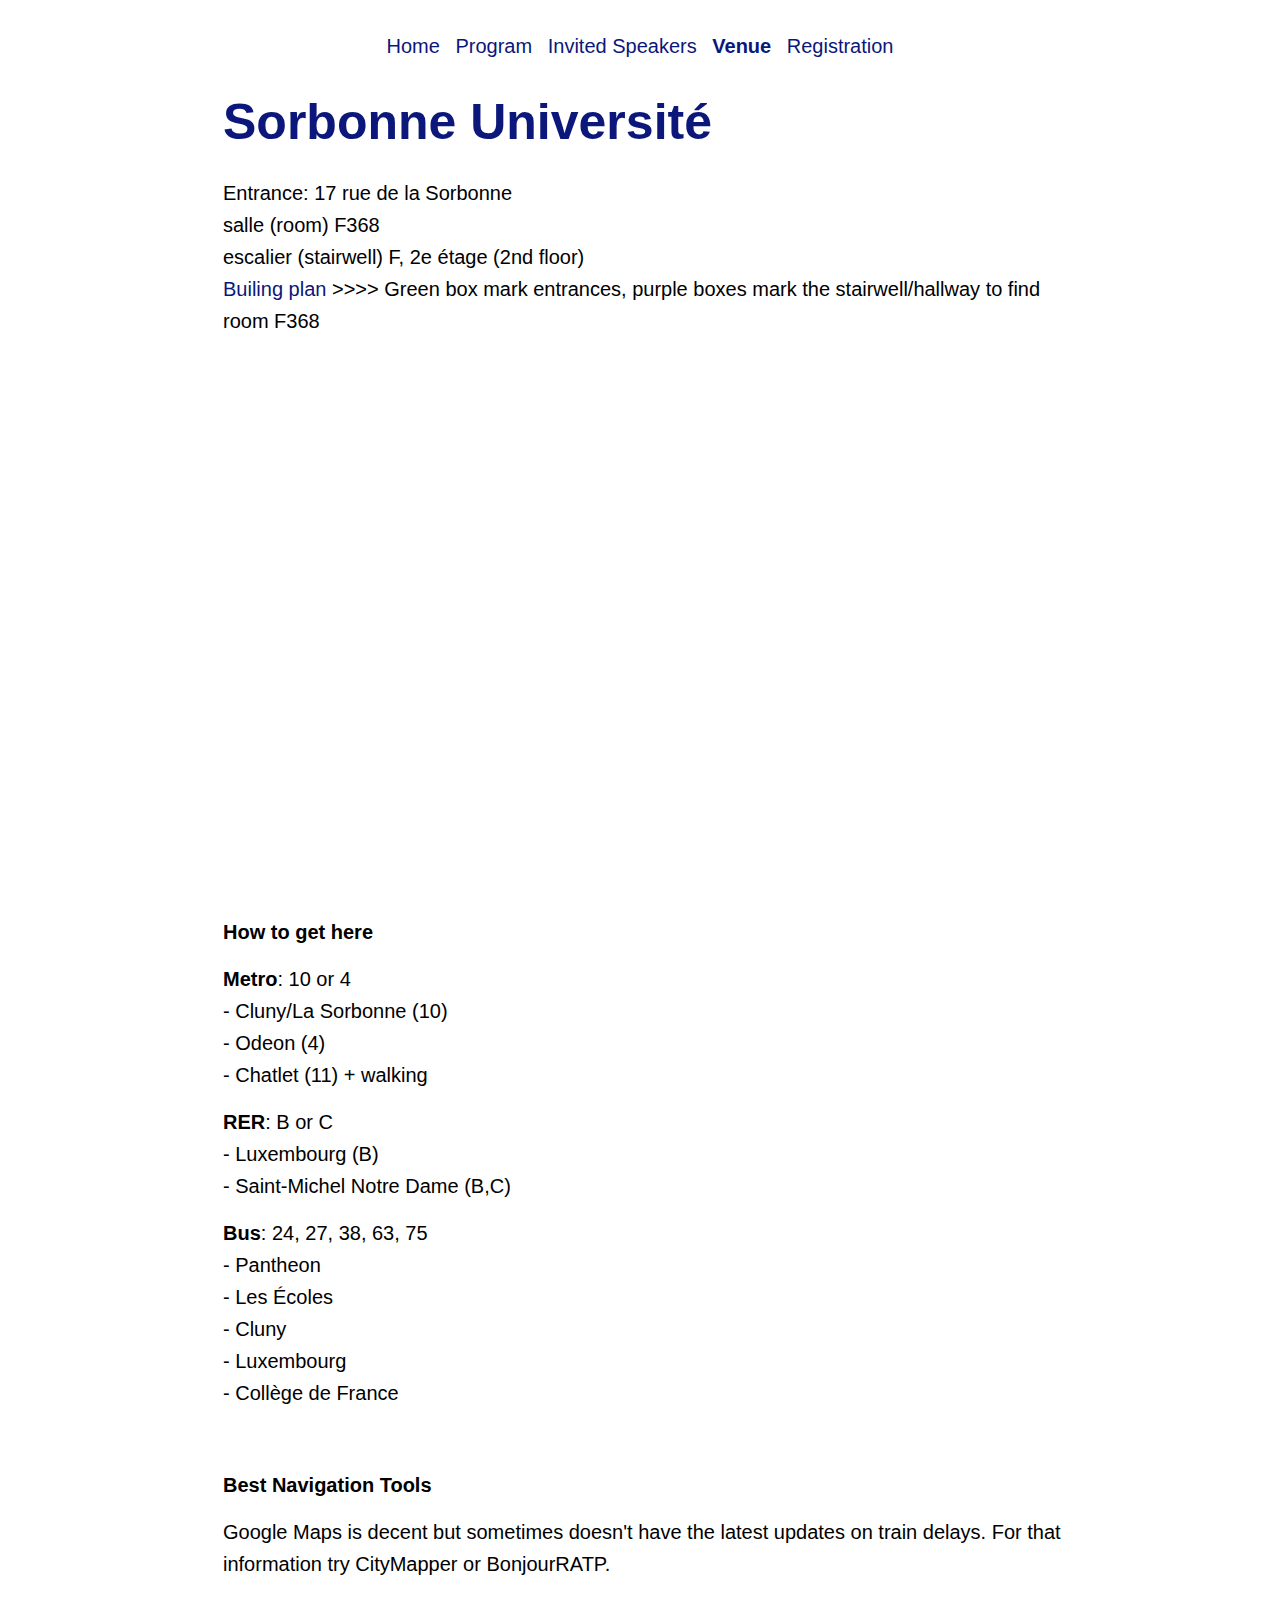
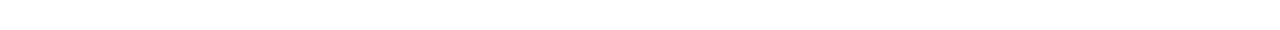
<file: pages/paris.html>
<!DOCTYPE html>
<html>

<head>
  <link rel="stylesheet" href="../css/style.css">
  <link rel="stylesheet" href="../css/grid.css">
  <meta charset="utf-8">
  <title>Paris Valence 2025 : Paris</title>
</head>


<body>
<div align="center">
<nav>
    <a href="../index.html">Home</a>
    <a href="program.html">Program</a>
    <a href="speakers.html">Invited Speakers</a>
    <a href="paris.html"><strong>Venue</strong></a>
    <a href="registration.html">Registration</a>
</nav>
</div>


<h1>Sorbonne Université </h1>


<p>
Entrance: 17 rue de la Sorbonne <br>
salle (room) F368 <br>
escalier (stairwell) F, 2e étage (2nd floor) <br> 

<a href="../files/plan-accessibilite.pdf">Builing plan</a> >>>>
Green box mark entrances, purple boxes mark the stairwell/hallway to find room F368 <br>

</p>

<div class="spacer"></div>

<div align="center">
<iframe 

  src="https://www.google.com/maps/embed?pb=!1m18!1m12!1m3!1d996.3151322178544!2d2.3425758919748176!3d48.84873074900201!2m3!1f0!2f0!3f0!3m2!1i1024!2i768!4f13.1!3m3!1m2!1s0x47e671dd77b9fe23%3A0x6d0454e040928bce!2s19%20Rue%20de%20la%20Sorbonne%2C%2075005%20Paris!5e0!3m2!1sen!2sfr!4v1747640886771!5m2!1sen!2sfr"

  width="600" 
  height="450" 
  style="border:0;" 
  allowfullscreen="" 
  loading="lazy"
  referrerpolicy="no-referrer-when-downgrade">

</iframe>

</div>

<div class="spacer"></div>


<h3>How to get here</h3>

<p>

<strong>Metro</strong>: 10 or 4 <br>
- Cluny/La Sorbonne (10) <br>
- Odeon (4) <br>
- Chatlet (11) + walking <br>

</p>


<p>

<strong>RER</strong>: B or C <br>
- Luxembourg (B) <br>
- Saint-Michel Notre Dame (B,C) <br>

</p>


<p>

<strong>Bus</strong>: 24, 27, 38, 63, 75 <br>
- Pantheon <br>
- Les Écoles <br>
- Cluny <br>
- Luxembourg <br>
- Collège de France <br>

</p>

<div class="spacer"></div>

<h3>Best Navigation Tools</h3>

<p>
Google Maps is decent but sometimes doesn't have the latest updates on train delays. For that information try CityMapper or BonjourRATP.
</p>


</body>
</html>
</file>
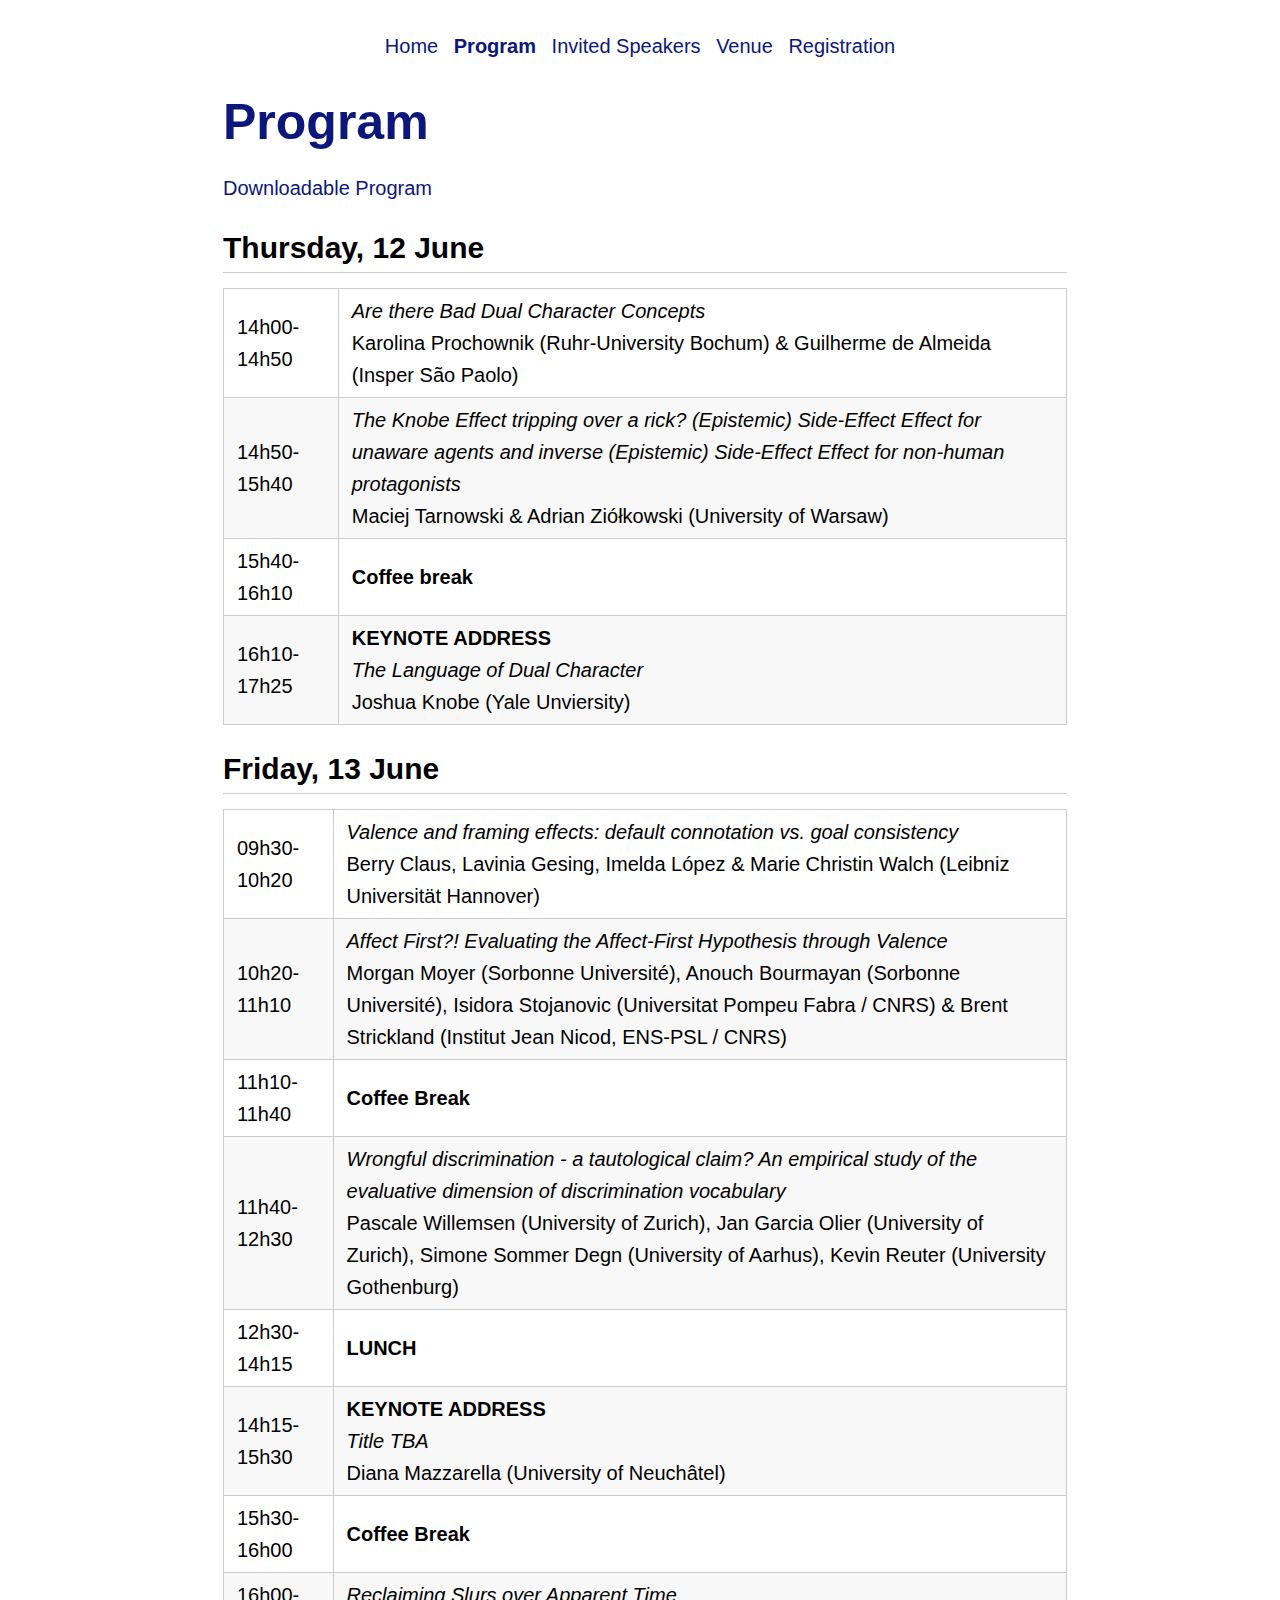
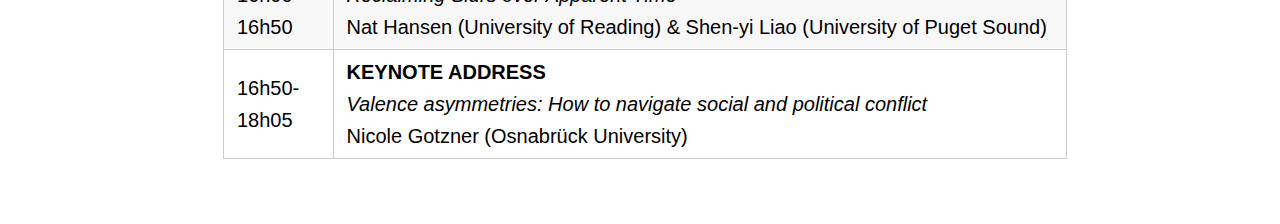
<file: pages/program.html>
<!DOCTYPE html>
<html>

<head>
  <link rel="stylesheet" href="../css/style.css">
  <link rel="stylesheet" href="../css/grid.css">
  <meta charset="utf-8">
  <title>Paris Valence 2025: Program</title>
</head>


<body>
<div align="center">
<nav>
    <a href="../index.html">Home</a>
    <a href="program.html"><strong>Program</strong></a>
    <a href="speakers.html">Invited Speakers</a>
    <a href="paris.html">Venue</a>
    <a href="registration.html">Registration</a>
</nav>
</div>


<h1>Program</h1>

<a href="../files/program.pdf" download>Downloadable Program</a>


<h4> Thursday, 12 June </h4>

<div align="center">

<table style="width:100%" >

  <tr>
    <td>14h00-14h50</td>
    <td>
      <em>Are there Bad Dual Character Concepts</em> 
      <br>
      Karolina Prochownik (Ruhr-University Bochum) & Guilherme de Almeida (Insper São Paolo)
    </td>
  </tr>

  <tr>
    <td>14h50-15h40</td>
    <td>
      <em>The Knobe Effect tripping over a rick? (Epistemic) Side-Effect Effect for unaware agents and inverse (Epistemic) Side-Effect Effect for non-human protagonists</em> 
      <br>
      Maciej Tarnowski & Adrian Ziółkowski (University of Warsaw)
    </td>
  </tr>

  <tr>
    <td>15h40-16h10</td>
    <td>
      <strong>Coffee break</strong>
    </td>
  </tr>

  <tr>
    <td>16h10-17h25</td>
    <td>
      <strong>KEYNOTE ADDRESS</strong>
      <br>
      <em>The Language of Dual Character</em> 
      <br>
      Joshua Knobe (Yale Unviersity)
    </td>
  </tr>

</table>

</div>


<h4> Friday, 13 June </h4>


<div align="center">

<table style="width:100%">

  <tr>
    <td>09h30-10h20</td>
    <td>
      <em>Valence and framing effects: default connotation vs. goal consistency</em>
      <br>
      Berry Claus, Lavinia Gesing, Imelda López & Marie Christin Walch (Leibniz Universität Hannover)
    </td>
  </tr>

  <tr>
    <td>10h20-11h10</td>
    <td>
      <em>Affect First?! Evaluating the Affect-First Hypothesis through Valence</em>
      <br>
      Morgan Moyer (Sorbonne Université), Anouch Bourmayan (Sorbonne Université), Isidora Stojanovic (Universitat Pompeu Fabra / CNRS) & Brent Strickland (Institut Jean Nicod, ENS-PSL / CNRS)
  </td>
  </tr>


  <tr>
    <td>11h10-11h40</td>
    <td>
      <strong>Coffee Break</strong>
  </td>
  </tr>

  <tr>
    <td>11h40-12h30</td>
    <td>
      <em>Wrongful discrimination - a tautological claim? An empirical study of the evaluative dimension of discrimination vocabulary</em>
      <br>
      Pascale Willemsen (University of Zurich), Jan Garcia Olier (University of Zurich), Simone Sommer Degn (University of Aarhus), Kevin Reuter (University Gothenburg)
  </td>
  </tr>


  <tr>
    <td>12h30-14h15</td>
    <td>
      <strong>LUNCH</strong>
  </td>
  </tr>


    <tr>
    <td>14h15-15h30</td>
    <td>
      <strong>KEYNOTE ADDRESS</strong>
      <br>
      <em>Title TBA</em>
      <br>
      Diana Mazzarella (University of Neuchâtel)
  </td>
  </tr>


    <tr>
    <td>15h30-16h00</td>
    <td>
      <strong> Coffee Break</strong>
  </td>
  </tr>


    <tr>
    <td>16h00-16h50</td>
    <td>
      <em>Reclaiming Slurs over Apparent Time</em>
      <br>
      Nat Hansen (University of Reading) & Shen-yi Liao (University of Puget Sound)
  </td>
  </tr>


    <tr>
    <td>16h50-18h05</td>
    <td>
      <strong>KEYNOTE ADDRESS</strong>
      <br>
      <em>Valence asymmetries: How to navigate social and political conflict</em>
      <br>
      Nicole Gotzner (Osnabrück University)
  </td>
  </tr>


<!--     <tr>
    <td>19h?</td>
    <td>
      <strong>CONFERENCE DINNER</strong>
  </td>
  </tr> -->

</table>

</div>



</body>
</html>
</file>
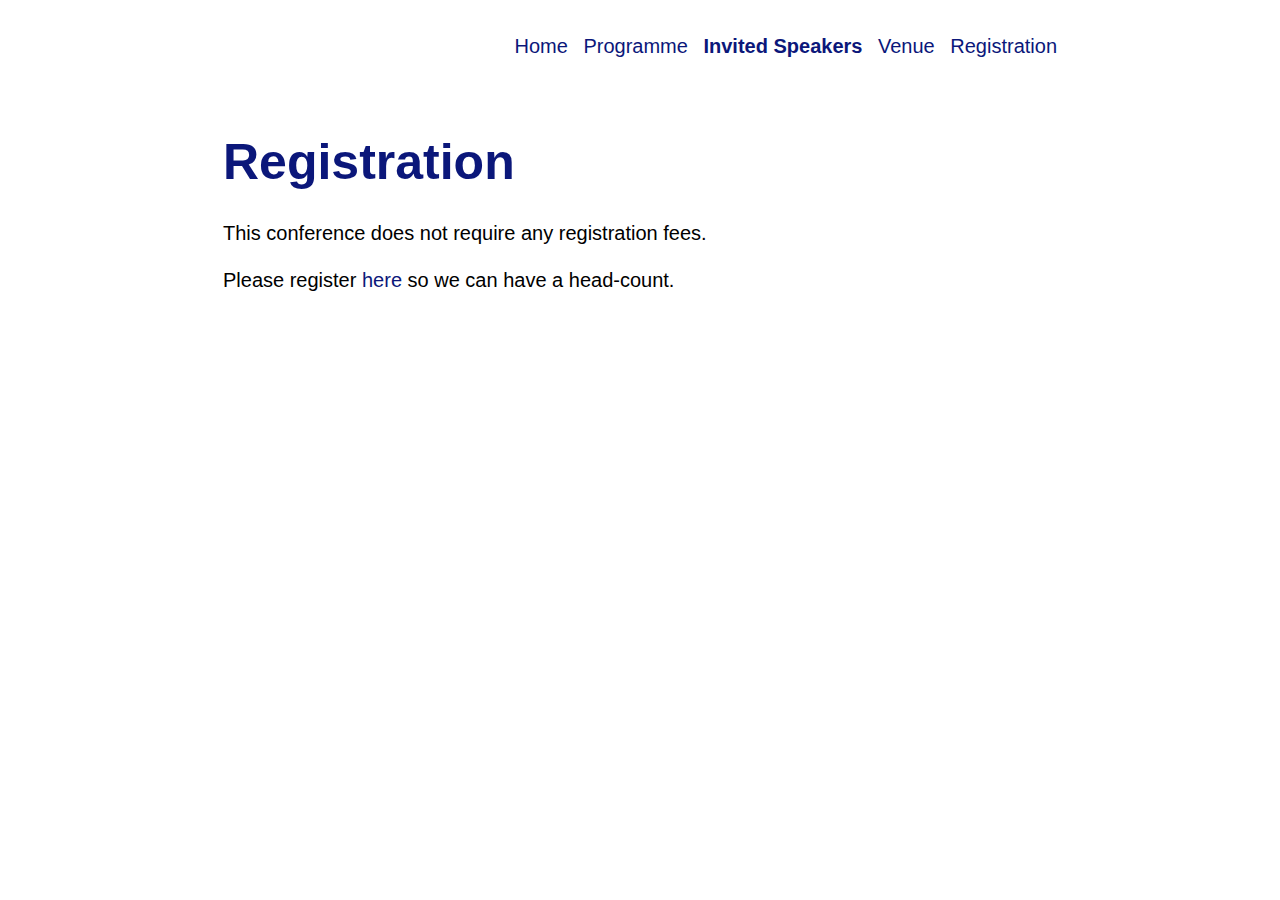
<file: pages/registration.html>
<!DOCTYPE html>
<html>

<head>
  <link rel="stylesheet" href="../css/style.css">
  <link rel="stylesheet" href="../css/grid.css">
  <meta charset="utf-8">
  <title>Paris Valence 2025 : Paris</title>
</head>


<body>
<div align="right">
<nav>
    <a target="blank" href="../index.html">Home</a>
    <a target="blank" href="pages/program.html">Programme</a>
    <a target="blank" href="pages/speakers.html"><strong>Invited Speakers</strong></a>
    <a target="blank" href="pages/paris.html">Venue</a>
    <a target="_blank" href="pages/registration.html">Registration</a>
</nav>
</div>


<div class="spacer"></div>

<div align="left">


<h1> Registration</h1>

<p>This conference does not require any registration fees.

<p>Please register <a target="_blank" href="https://docs.google.com/forms/d/1OfvUfUcow_9_atQccI2Y3jmnSIPLjdIk3cvmxOT0vr4/edit">here</a> so we can have a head-count.

</div>
</body>
</html>
</file>
<file: css/style.css>
body {
  font-family: Helvetica, serif;
  font-size: 20px;
  line-height: 1.6;
  padding-top: 30px;
  padding-bottom: 50px;
  background-color: white;
  padding-left: 10px; }

body > *:first-child {
  margin-top: 0 !important; }
body > *:last-child {
  margin-bottom: 0 !important; }

/*E01931
FF8286
00CED1
7B68EE
7B68EE
cc0000
800080
*/
a {
  color: #0b177a; 
text-decoration: none;}
a:hover {
  color: #f8c824; }
a.absent {
  color: ##0b177a; }
a.anchor {
  display: block;
  padding-left: 30px;
  margin-left: -30px;
  cursor: pointer;
  position: absolute;
  top: 0;
  left: 0;
  bottom: 0; }

h1, h2, h3, h4, h5, h6 {
  margin: 20px 0 10px;
  padding: 0;
  font-weight: bold;
  -webkit-font-smoothing: antialiased;
  cursor: text;
  position: relative; }

h1:hover a.anchor, h2:hover a.anchor, h3:hover a.anchor, h4:hover a.anchor, h5:hover a.anchor, h6:hover a.anchor {
  background: url([data-uri]) no-repeat 10px center;
  text-decoration: none; }

h1 tt, h1 code {
  font-size: inherit; }

h2 tt, h2 code {
  font-size: inherit; }

h3 tt, h3 code {
  font-size: inherit; }

h4 tt, h4 code {
  font-size: inherit; }

h5 tt, h5 code {
  font-size: inherit; }

h6 tt, h6 code {
  font-size: inherit; }

h1 {
  font-size: 50px;
  color: #0b177a; }

h2 {
  font-size: 24px;
  border-bottom: 1px solid #cccccc;
  color: #f8c824; }

h3 {
  font-size: 20px; }

h4 {
  font-size: 30px; 
border-bottom: 1px solid #cccccc;
  color: black;}

h5 {
  font-size: 14px; }

h6 {
  color: #777777;
  font-size: 14px; }

p, blockquote, ul, ol, dl, li, table, pre {
  margin: 15px 0; }

hr {
  background: transparent url([data-uri]) repeat-x 0 0;
  border: 0 none;
  color: #cccccc;
  height: 4px;
  padding: 0;
}

body > h2:first-child {
  margin-top: 0;
  padding-top: 0; }
body > h1:first-child {
  margin-top: 0;
  padding-top: 0; }
  body > h1:first-child + h2 {
    margin-top: 0;
    padding-top: 0; }
body > h3:first-child, body > h4:first-child, body > h5:first-child, body > h6:first-child {
  margin-top: 0;
  padding-top: 0; }

a:first-child h1, a:first-child h2, a:first-child h3, a:first-child h4, a:first-child h5, a:first-child h6 {
  margin-top: 0;
  padding-top: 0; }

h1 p, h2 p, h3 p, h4 p, h5 p, h6 p {
  margin-top: 0; }

li p.first {
  display: inline-block; }
li {
  margin: 0; }
ul, ol {
  padding-left: 30px; }

ul :first-child, ol :first-child {
  margin-top: 0; }

dl {
  padding: 0; }
  dl dt {
    font-size: 14px;
    font-weight: bold;
    font-style: italic;
    padding: 0;
    margin: 15px 0 5px; }
    dl dt:first-child {
      padding: 0; }
    dl dt > :first-child {
      margin-top: 0; }
    dl dt > :last-child {
      margin-bottom: 0; }
  dl dd {
    margin: 0 0 15px;
    padding: 0 15px; }
    dl dd > :first-child {
      margin-top: 0; }
    dl dd > :last-child {
      margin-bottom: 0; }

blockquote {
  border-left: 4px solid #dddddd;
  padding: 0 15px;
  color: #777777; }
  blockquote > :first-child {
    margin-top: 0; }
  blockquote > :last-child {
    margin-bottom: 0; }

table {
  padding: 0;border-collapse: collapse; }
  table tr {
    border-top: 1px solid #cccccc;
    background-color: white;
    margin: 0;
    padding: 0; }
    table tr:nth-child(2n) {
      background-color: #f8f8f8; }
    table tr th {
      font-weight: bold;
      border: 1px solid #cccccc;
      margin: 0;
      padding: 6px 13px; }
    table tr td {
      border: 1px solid #cccccc;
      margin: 0;
      padding: 6px 13px; }
    table tr th :first-child, table tr td :first-child {
      margin-top: 0; }
    table tr th :last-child, table tr td :last-child {
      margin-bottom: 0; }

/*img {
  max-width: 100%; }*/

  img {
    max-width: 100%;
    height: auto;
    width: auto\9; /* ie8 */
}

span.frame {
  display: block;
  overflow: hidden; }
  span.frame > span {
    border: 1px solid #dddddd;
    display: block;
    float: left;
    overflow: hidden;
    margin: 13px 0 0;
    padding: 7px;
    width: auto; }
  span.frame span img {
    display: block;
    float: left; }
  span.frame span span {
    clear: both;
    color: #333333;
    display: block;
    padding: 5px 0 0; }
span.align-center {
  display: block;
  overflow: hidden;
  clear: both; }
  span.align-center > span {
    display: block;
    overflow: hidden;
    margin: 13px auto 0;
    text-align: center; }
  span.align-center span img {
    margin: 0 auto;
    text-align: center; }
span.align-right {
  display: block;
  overflow: hidden;
  clear: both; }
  span.align-right > span {
    display: block;
    overflow: hidden;
    margin: 13px 0 0;
    text-align: right; }
  span.align-right span img {
    margin: 0;
    text-align: right; }
span.float-left {
  display: block;
  margin-right: 13px;
  overflow: hidden;
  float: left; }
  span.float-left span {
    margin: 13px 0 0; }
span.float-right {
  display: block;
  margin-left: 13px;
  overflow: hidden;
  float: right; }
  span.float-right > span {
    display: block;
    overflow: hidden;
    margin: 13px auto 0;
    text-align: right; }

code, tt {
  margin: 0 2px;
  padding: 0 5px;
  white-space: nowrap;
  border: 1px solid #eaeaea;
  background-color: #f8f8f8;
  border-radius: 3px; }

pre code {
  margin: 0;
  padding: 0;
  white-space: pre;
  border: none;
  background: transparent; }

.highlight pre {
  background-color: #f8f8f8;
  border: 1px solid #cccccc;
  font-size: 13px;
  line-height: 19px;
  overflow: auto;
  padding: 6px 10px;
  border-radius: 3px; }

pre {
  background-color: #f8f8f8;
  border: 1px solid #cccccc;
  font-size: 13px;
  line-height: 19px;
  overflow: auto;
  padding: 6px 10px;
  border-radius: 3px; }
  pre code, pre tt {
    background-color: transparent;
    border: none; }

sup {
    font-size: 0.83em;
    vertical-align: super;
    line-height: 0;
}

kbd {
  display: inline-block;
  padding: 3px 5px;
  font-size: 11px;
  line-height: 10px;
  color: #555;
  vertical-align: middle;
  background-color: #fcfcfc;
  border: solid 1px #ccc;
  border-bottom-color: #bbb;
  border-radius: 3px;
  box-shadow: inset 0 -1px 0 #bbb
}

* {
	-webkit-print-color-adjust: exact;
}
@media screen and (min-width: 914px) {
    body {
        width: 854px;
        margin:0 auto;
    }
}
@media print {
	table, pre {
		page-break-inside: avoid;
	}
	pre {
		word-wrap: break-word;
	}
}


nav a {
        margin-right: 10px;
        font-size: 20px;
    }

.spacer {
  margin-top: 60px;
}


.profile-container {
  display: flex;
  align-items: center;
  justify-content: center;
  gap: 20px; /* space between text and image */
  margin: 20px auto;
  max-width: 900px;
}

.profile-container .text {
  flex: 1;
  font-size: 16px;
}

.profile-container .image img {
  border-radius: 8px;
}

.large-text {
  font-size: 20px; /* Or any size you prefer */
}
</file>
<file: css/grid.css>
@-ms-viewport {
  width: device-width;
}

html {
  -webkit-box-sizing: border-box;
          box-sizing: border-box;
  -ms-overflow-style: scrollbar;
}

*,
*::before,
*::after {
  -webkit-box-sizing: inherit;
          box-sizing: inherit;
}

.container {
  position: relative;
  margin-left: auto;
  margin-right: auto;
  padding-right: 15px;
  padding-left: 15px;
}

@media (min-width: 576px) {
  .container {
    padding-right: 0px;
    padding-left: 0px;
  }
}

@media (min-width: 768px) {
  .container {
    padding-right: 0px;
    padding-left: 0px;
  }
}

@media (min-width: 992px) {
  .container {
    padding-right: 0px;
    padding-left: 0px;
  }
}

@media (min-width: 1200px) {
  .container {
    padding-right: 0px;
    padding-left: 0px;
  }
}

@media (min-width: 576px) {
  .container {
    width: 540px;
    max-width: 100%;
  }
}

@media (min-width: 768px) {
  .container {
    width: 720px;
    max-width: 100%;
  }
}

@media (min-width: 992px) {
  .container {
    width: 960px;
    max-width: 100%;
  }
}

@media (min-width: 1200px) {
  .container {
    width: 1140px;
    max-width: 100%;
  }
}


.row {
  display: -webkit-box;
  display: -webkit-flex;
  display: -ms-flexbox;
  display: flex;
  -webkit-flex-wrap: wrap;
      -ms-flex-wrap: wrap;
          flex-wrap: wrap;
  margin-right: 0px;
  margin-left: 0px;
}

@media (min-width: 576px) {
  .row {
    margin-right: 0px;
    margin-left: 0px;
  }
}

@media (min-width: 768px) {
  .row {
    margin-right: 0px;
    margin-left: 0px;
  }
}

@media (min-width: 992px) {
  .row {
    margin-right: 0px;
    margin-left: 0px;
  }
}

@media (min-width: 1200px) {
  .row {
    margin-right: 0px;
    margin-left: 0px;
  }
}

.no-gutters {
  margin-right: 0;
  margin-left: 0;
}

.no-gutters > .col,
.no-gutters > [class*="col-"] {
  padding-right: 0;
  padding-left: 0;
}

.col-1, .col-2, .col-3, .col-4, .col-5, .col-6, .col-7, .col-8, .col-9, .col-10, .col-11, .col-12, .col, .col-sm-1, .col-sm-2, .col-sm-3, .col-sm-4, .col-sm-5, .col-sm-6, .col-sm-7, .col-sm-8, .col-sm-9, .col-sm-10, .col-sm-11, .col-sm-12, .col-sm, .col-md-1, .col-md-2, .col-md-3, .col-md-4, .col-md-5, .col-md-6, .col-md-7, .col-md-8, .col-md-9, .col-md-10, .col-md-11, .col-md-12, .col-md, .col-lg-1, .col-lg-2, .col-lg-3, .col-lg-4, .col-lg-5, .col-lg-6, .col-lg-7, .col-lg-8, .col-lg-9, .col-lg-10, .col-lg-11, .col-lg-12, .col-lg, .col-xl-1, .col-xl-2, .col-xl-3, .col-xl-4, .col-xl-5, .col-xl-6, .col-xl-7, .col-xl-8, .col-xl-9, .col-xl-10, .col-xl-11, .col-xl-12, .col-xl {
  position: relative;
  width: 100%;
  min-height: 1px;
  padding-right: 0px;
  padding-left: 0px;
}

@media (min-width: 576px) {
  .col-1, .col-2, .col-3, .col-4, .col-5, .col-6, .col-7, .col-8, .col-9, .col-10, .col-11, .col-12, .col, .col-sm-1, .col-sm-2, .col-sm-3, .col-sm-4, .col-sm-5, .col-sm-6, .col-sm-7, .col-sm-8, .col-sm-9, .col-sm-10, .col-sm-11, .col-sm-12, .col-sm, .col-md-1, .col-md-2, .col-md-3, .col-md-4, .col-md-5, .col-md-6, .col-md-7, .col-md-8, .col-md-9, .col-md-10, .col-md-11, .col-md-12, .col-md, .col-lg-1, .col-lg-2, .col-lg-3, .col-lg-4, .col-lg-5, .col-lg-6, .col-lg-7, .col-lg-8, .col-lg-9, .col-lg-10, .col-lg-11, .col-lg-12, .col-lg, .col-xl-1, .col-xl-2, .col-xl-3, .col-xl-4, .col-xl-5, .col-xl-6, .col-xl-7, .col-xl-8, .col-xl-9, .col-xl-10, .col-xl-11, .col-xl-12, .col-xl {
    padding-right: 0px;
    padding-left: 0px;
  }
}

@media (min-width: 768px) {
  .col-1, .col-2, .col-3, .col-4, .col-5, .col-6, .col-7, .col-8, .col-9, .col-10, .col-11, .col-12, .col, .col-sm-1, .col-sm-2, .col-sm-3, .col-sm-4, .col-sm-5, .col-sm-6, .col-sm-7, .col-sm-8, .col-sm-9, .col-sm-10, .col-sm-11, .col-sm-12, .col-sm, .col-md-1, .col-md-2, .col-md-3, .col-md-4, .col-md-5, .col-md-6, .col-md-7, .col-md-8, .col-md-9, .col-md-10, .col-md-11, .col-md-12, .col-md, .col-lg-1, .col-lg-2, .col-lg-3, .col-lg-4, .col-lg-5, .col-lg-6, .col-lg-7, .col-lg-8, .col-lg-9, .col-lg-10, .col-lg-11, .col-lg-12, .col-lg, .col-xl-1, .col-xl-2, .col-xl-3, .col-xl-4, .col-xl-5, .col-xl-6, .col-xl-7, .col-xl-8, .col-xl-9, .col-xl-10, .col-xl-11, .col-xl-12, .col-xl {
    padding-right: 0px;
    padding-left: 0px;
  }
}

@media (min-width: 992px) {
  .col-1, .col-2, .col-3, .col-4, .col-5, .col-6, .col-7, .col-8, .col-9, .col-10, .col-11, .col-12, .col, .col-sm-1, .col-sm-2, .col-sm-3, .col-sm-4, .col-sm-5, .col-sm-6, .col-sm-7, .col-sm-8, .col-sm-9, .col-sm-10, .col-sm-11, .col-sm-12, .col-sm, .col-md-1, .col-md-2, .col-md-3, .col-md-4, .col-md-5, .col-md-6, .col-md-7, .col-md-8, .col-md-9, .col-md-10, .col-md-11, .col-md-12, .col-md, .col-lg-1, .col-lg-2, .col-lg-3, .col-lg-4, .col-lg-5, .col-lg-6, .col-lg-7, .col-lg-8, .col-lg-9, .col-lg-10, .col-lg-11, .col-lg-12, .col-lg, .col-xl-1, .col-xl-2, .col-xl-3, .col-xl-4, .col-xl-5, .col-xl-6, .col-xl-7, .col-xl-8, .col-xl-9, .col-xl-10, .col-xl-11, .col-xl-12, .col-xl {
    padding-right: 0px;
    padding-left: 0px;
  }
}

@media (min-width: 1200px) {
  .col-1, .col-2, .col-3, .col-4, .col-5, .col-6, .col-7, .col-8, .col-9, .col-10, .col-11, .col-12, .col, .col-sm-1, .col-sm-2, .col-sm-3, .col-sm-4, .col-sm-5, .col-sm-6, .col-sm-7, .col-sm-8, .col-sm-9, .col-sm-10, .col-sm-11, .col-sm-12, .col-sm, .col-md-1, .col-md-2, .col-md-3, .col-md-4, .col-md-5, .col-md-6, .col-md-7, .col-md-8, .col-md-9, .col-md-10, .col-md-11, .col-md-12, .col-md, .col-lg-1, .col-lg-2, .col-lg-3, .col-lg-4, .col-lg-5, .col-lg-6, .col-lg-7, .col-lg-8, .col-lg-9, .col-lg-10, .col-lg-11, .col-lg-12, .col-lg, .col-xl-1, .col-xl-2, .col-xl-3, .col-xl-4, .col-xl-5, .col-xl-6, .col-xl-7, .col-xl-8, .col-xl-9, .col-xl-10, .col-xl-11, .col-xl-12, .col-xl {
    padding-right: 0px;
    padding-left: 0px;
  }
}

.col {
  -webkit-flex-basis: 0;
      -ms-flex-preferred-size: 0;
          flex-basis: 0;
  -webkit-box-flex: 1;
  -webkit-flex-grow: 1;
      -ms-flex-positive: 1;
          flex-grow: 1;
  max-width: 100%;
}

.col-auto {
  -webkit-box-flex: 0;
  -webkit-flex: 0 0 auto;
      -ms-flex: 0 0 auto;
          flex: 0 0 auto;
  width: auto;
}

.col-1 {
  -webkit-box-flex: 0;
  -webkit-flex: 0 0 8.333333%;
      -ms-flex: 0 0 8.333333%;
          flex: 0 0 8.333333%;
  max-width: 8.333333%;
}

.col-2 {
  -webkit-box-flex: 0;
  -webkit-flex: 0 0 16.666667%;
      -ms-flex: 0 0 16.666667%;
          flex: 0 0 16.666667%;
  max-width: 16.666667%;
}

.col-3 {
  -webkit-box-flex: 0;
  -webkit-flex: 0 0 25%;
      -ms-flex: 0 0 25%;
          flex: 0 0 25%;
  max-width: 25%;
}

.col-4 {
  -webkit-box-flex: 0;
  -webkit-flex: 0 0 33.333333%;
      -ms-flex: 0 0 33.333333%;
          flex: 0 0 33.333333%;
  max-width: 33.333333%;
}

.col-5 {
  -webkit-box-flex: 0;
  -webkit-flex: 0 0 41.666667%;
      -ms-flex: 0 0 41.666667%;
          flex: 0 0 41.666667%;
  max-width: 41.666667%;
}

.col-6 {
  -webkit-box-flex: 0;
  -webkit-flex: 0 0 50%;
      -ms-flex: 0 0 50%;
          flex: 0 0 50%;
  max-width: 50%;
}

.col-7 {
  -webkit-box-flex: 0;
  -webkit-flex: 0 0 58.333333%;
      -ms-flex: 0 0 58.333333%;
          flex: 0 0 58.333333%;
  max-width: 58.333333%;
}

.col-8 {
  -webkit-box-flex: 0;
  -webkit-flex: 0 0 66.666667%;
      -ms-flex: 0 0 66.666667%;
          flex: 0 0 66.666667%;
  max-width: 66.666667%;
}

.col-9 {
  -webkit-box-flex: 0;
  -webkit-flex: 0 0 75%;
      -ms-flex: 0 0 75%;
          flex: 0 0 75%;
  max-width: 75%;
}

.col-10 {
  -webkit-box-flex: 0;
  -webkit-flex: 0 0 83.333333%;
      -ms-flex: 0 0 83.333333%;
          flex: 0 0 83.333333%;
  max-width: 83.333333%;
}

.col-11 {
  -webkit-box-flex: 0;
  -webkit-flex: 0 0 91.666667%;
      -ms-flex: 0 0 91.666667%;
          flex: 0 0 91.666667%;
  max-width: 91.666667%;
}

.col-12 {
  -webkit-box-flex: 0;
  -webkit-flex: 0 0 100%;
      -ms-flex: 0 0 100%;
          flex: 0 0 100%;
  max-width: 100%;
}



@media (min-width: 768px) {
  .col-md {
    -webkit-flex-basis: 0;
        -ms-flex-preferred-size: 0;
            flex-basis: 0;
    -webkit-box-flex: 1;
    -webkit-flex-grow: 1;
        -ms-flex-positive: 1;
            flex-grow: 1;
    max-width: 100%;
  }
  .col-md-auto {
    -webkit-box-flex: 0;
    -webkit-flex: 0 0 auto;
        -ms-flex: 0 0 auto;
            flex: 0 0 auto;
    width: auto;
  }
  .col-md-1 {
    -webkit-box-flex: 0;
    -webkit-flex: 0 0 8.333333%;
        -ms-flex: 0 0 8.333333%;
            flex: 0 0 8.333333%;
    max-width: 8.333333%;
  }
  .col-md-2 {
    -webkit-box-flex: 0;
    -webkit-flex: 0 0 16.666667%;
        -ms-flex: 0 0 16.666667%;
            flex: 0 0 16.666667%;
    max-width: 16.666667%;
  }
  .col-md-3 {
    -webkit-box-flex: 0;
    -webkit-flex: 0 0 25%;
        -ms-flex: 0 0 25%;
            flex: 0 0 25%;
    max-width: 25%;
  }
  .col-md-4 {
    -webkit-box-flex: 0;
    -webkit-flex: 0 0 33.333333%;
        -ms-flex: 0 0 33.333333%;
            flex: 0 0 33.333333%;
    max-width: 33.333333%;
  }
  .col-md-5 {
    -webkit-box-flex: 0;
    -webkit-flex: 0 0 41.666667%;
        -ms-flex: 0 0 41.666667%;
            flex: 0 0 41.666667%;
    max-width: 41.666667%;
  }
  .col-md-6 {
    -webkit-box-flex: 0;
    -webkit-flex: 0 0 50%;
        -ms-flex: 0 0 50%;
            flex: 0 0 50%;
    max-width: 50%;
  }
  .col-md-7 {
    -webkit-box-flex: 0;
    -webkit-flex: 0 0 58.333333%;
        -ms-flex: 0 0 58.333333%;
            flex: 0 0 58.333333%;
    max-width: 58.333333%;
  }
  .col-md-8 {
    -webkit-box-flex: 0;
    -webkit-flex: 0 0 66.666667%;
        -ms-flex: 0 0 66.666667%;
            flex: 0 0 66.666667%;
    max-width: 66.666667%;
  }
  .col-md-9 {
    -webkit-box-flex: 0;
    -webkit-flex: 0 0 75%;
        -ms-flex: 0 0 75%;
            flex: 0 0 75%;
    max-width: 75%;
  }
  .col-md-10 {
    -webkit-box-flex: 0;
    -webkit-flex: 0 0 83.333333%;
        -ms-flex: 0 0 83.333333%;
            flex: 0 0 83.333333%;
    max-width: 83.333333%;
  }
  .col-md-11 {
    -webkit-box-flex: 0;
    -webkit-flex: 0 0 91.666667%;
        -ms-flex: 0 0 91.666667%;
            flex: 0 0 91.666667%;
    max-width: 91.666667%;
  }
  .col-md-12 {
    -webkit-box-flex: 0;
    -webkit-flex: 0 0 100%;
        -ms-flex: 0 0 100%;
            flex: 0 0 100%;
    max-width: 100%;
  }
</file>
